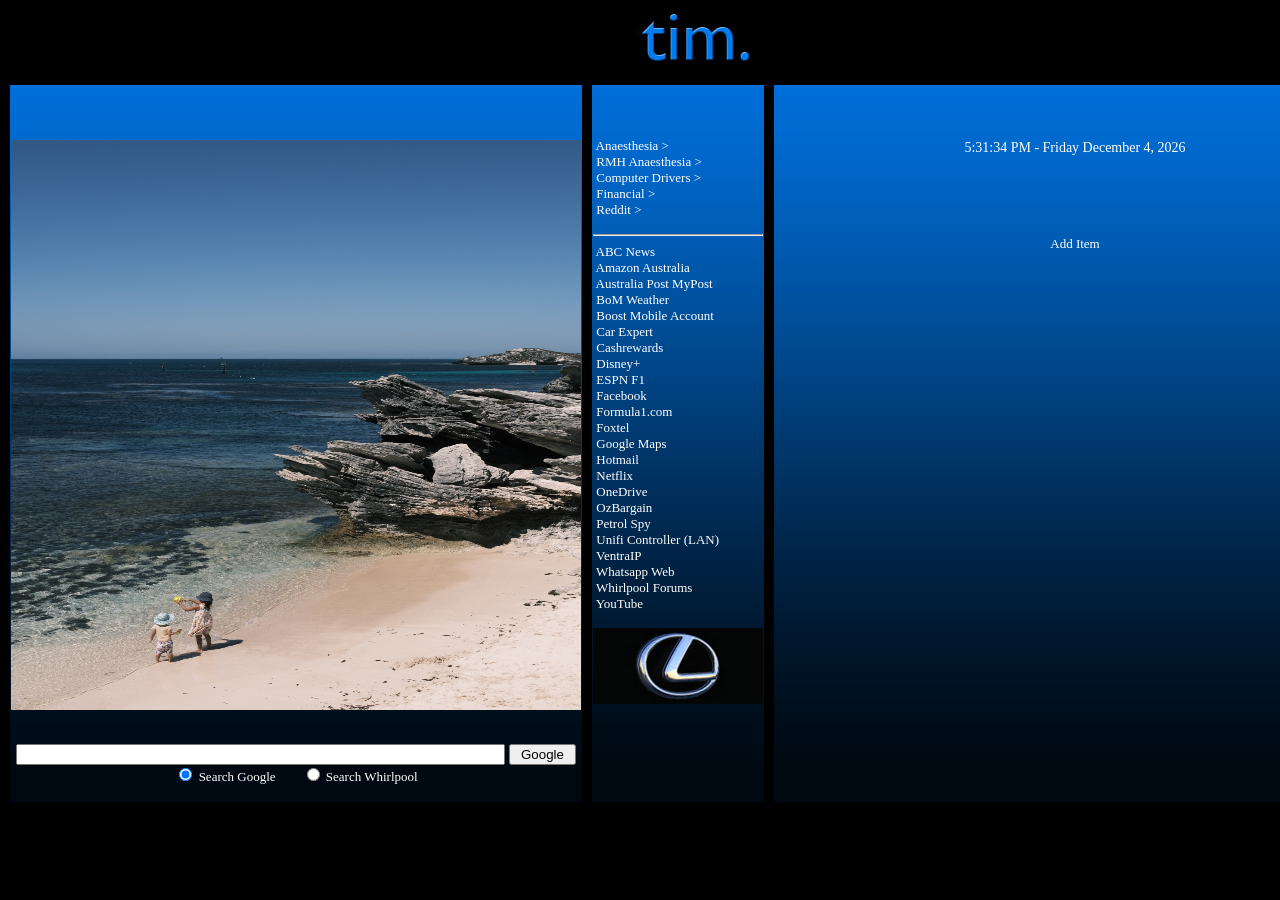
<file: index.htm>
<html>
<head>
<title>Timolol</title>


<style>

a {color: FFFFFF; text-decoration: none;font-family: "Lucida Sans Unicode", "Lucida Grande", Verdana;}
a:visited {color: FFFFFF; text-decoration: none;}
a:hover {color: 21CDFF; text-decoration: none; cursor: pointer;}
a:active {color: 00FF00; text-decoration: none;}
body {color: FFFFFF; font-family: "Lucida Sans Unicode", "Lucida Grande", Verdana;}
p {color: FFFFFF}

</style>


<!-- PRELOADING IMAGES SCRIPT -->

<script>
<!--

function MM_preloadImages() { //v3.0
  var d=document; if(d.images){ if(!d.MM_p) d.MM_p=new Array();
    var i,j=d.MM_p.length,a=MM_preloadImages.arguments; for(i=0; i<a.length; i++)
    if (a[i].indexOf("#")!=0){ d.MM_p[j]=new Image; d.MM_p[j++].src=a[i];}}
}

function MM_findObj(n, d) { //v4.01
  var p,i,x;  if(!d) d=document; if((p=n.indexOf("?"))>0&&parent.frames.length) {
    d=parent.frames[n.substring(p+1)].document; n=n.substring(0,p);}
  if(!(x=d[n])&&d.all) x=d.all[n]; for (i=0;!x&&i<d.forms.length;i++) x=d.forms[i][n];
  for(i=0;!x&&d.layers&&i<d.layers.length;i++) x=MM_findObj(n,d.layers[i].document);
  if(!x && d.getElementById) x=d.getElementById(n); return x;
}

function MM_swapImgRestore() { //v3.0
  var i,x,a=document.MM_sr; for(i=0;a&&i<a.length&&(x=a[i])&&x.oSrc;i++) x.src=x.oSrc;
}

function MM_swapImage() { //v3.0
  var i,j=0,x,a=MM_swapImage.arguments; document.MM_sr=new Array; for(i=0;i<(a.length-2);i+=3)
   if ((x=MM_findObj(a[i]))!=null){document.MM_sr[j++]=x; if(!x.oSrc) x.oSrc=x.src; x.src=a[i+2];}
}
//-->
</script>


<!-- EXPANDABLE LINKS -->

<script>
function toggle(o) {
var e = document.getElementById(o);
e.style.display = e.style.display == 'block' ? 'none' : 'block';
}
onload = function() {
var e, i=0;
while(e = document.getElementById(['list1', 'list2', 'list3', 'list4', 'list5'][i++])) {
e.style.display = 'none';
}
}
</script>


</head>


<!-- BODY STARTS HERE -->

<body style="background-color:#000000" onLoad="MM_preloadImages('rollover2.gif')">
<table width="99%" border="0" align="center" style="background-color:#000000">


<!-- HEADING -->

  <tr align="center" style="background-color:#000000"> 
    <td height="61" colspan="5"><img src="heading.jpg" alt="Heading" width="180" height="53"><br><br></td>
  </tr> 


<!-- IS250 & FORMS TABLE CELL -->

  <tr>
    <td width="45%" align="center" valign="top" style="background-image: url(bg.bmp); background-repeat: repeat-x; background-color:#000911">
      <p><br><br><br>
      <img src="Kids.jpg" alt="Kids 07 2023" name="Kids" width="570" height="570" align="middle" id="Kids">
      </p><br>


<!-- GOOGLE FORM -->

      <form method="get" action="https://www.google.com.au/search">
        <input name="q" type="text" id="q" value="" size="59" maxlength="2048">
        <input name="sa" type="submit" id="sa" value=" Google ">
        <font size=-1> 
        <input type="hidden" name="domains" value="http://forums.whirlpool.net.au/">
        <br>
        <input type="radio" name="sitesearch" value="" checked>
        Search Google &nbsp;&nbsp;&nbsp;&nbsp;&nbsp;&nbsp;
        <input type="radio" name="sitesearch" value="http://forums.whirlpool.net.au/">
        Search Whirlpool
        </font> 
      </form>


    </td>


    <td width="1%" valign="top" style="background-color:#000000">&nbsp;</td>


<!-- LINKS TABLE CELL -->

    <td width="6%" height="715" valign="top" style="background-image: url(bg.bmp); background-repeat: repeat-x; background-color:#000911">
      <br><br>
        <span align="left">
        <p><font size="-1">

          <span>
           &nbsp;<a href="" onclick="toggle('list1'); return false;">Anaesthesia &gt;</a><br>
           <span id="list1" style="display: none;">
            &nbsp;&nbsp;&nbsp;&nbsp;<a href="https://cpd.anzca.edu.au/">- ANZCA CPD</a><br>
            &nbsp;&nbsp;&nbsp;&nbsp;<a href="http://www.anzca.edu.au/">- ANZCA Home</a><br>
            &nbsp;&nbsp;&nbsp;&nbsp;<a href="https://tps.anzca.edu.au/">- ANZCA TPS</a><br>
            &nbsp;&nbsp;&nbsp;&nbsp;<a href="https://login.ezproxy.anzca.edu.au/login?qurl=https://www.clinicalkey.com.au%2f#!/browse/drugs">- Clinical Key (AMH)</a><br>
           </span>
          </span>
          <span>
           &nbsp;<a href="" onclick="toggle('list2'); return false;">RMH Anaesthesia &gt;</a><br>
           <span id="list2" style="display: none;">
            &nbsp;&nbsp;&nbsp;&nbsp;<a href="https://www.anaesthetic-reference.com.au/">- Anaes Reference</a><br>
            &nbsp;&nbsp;&nbsp;&nbsp;<a href="https://epicprod.mh.org.au/">- EPIC EMR (LAN)</a><br>
            &nbsp;&nbsp;&nbsp;&nbsp;<a href="http://intranet.mh.org.au/w2/i2">- Intranet (LAN)</a><br>
            &nbsp;&nbsp;&nbsp;&nbsp;<a href="http://27.131.79.14/fmi/webd#AnaestheticRosteringWeb">- Leave Roster</a><br>
            &nbsp;&nbsp;&nbsp;&nbsp;<a href="http://remotedocs.mh.org.au/">- Remote Access</a><br>
            &nbsp;&nbsp;&nbsp;&nbsp;<a href="https://www.rmhcme.org/userlogin.aspx">- RMH CME</a><br>
            &nbsp;&nbsp;&nbsp;&nbsp;<a href="http://timfazio.com/med/">- Tim Fazio</a><br>
           </span>
          </span>
          <span>
           &nbsp;<a href="" onclick="toggle('list3'); return false;">Computer Drivers &gt;</a><br>
           <span id="list3" style="display: none;">
            &nbsp;&nbsp;&nbsp;&nbsp;<a href="https://www.amd.com/en/support/chipsets/amd-socket-am5/b650">- AMD Chipset</a><br>
            &nbsp;&nbsp;&nbsp;&nbsp;<a href="https://fanatec.com/eu-en/driver">- Fanatec Driver</a><br>
            &nbsp;&nbsp;&nbsp;&nbsp;<a href="https://www.nvidia.com/en-us/geforce/drivers/">- Graphics </a><br>
            &nbsp;&nbsp;&nbsp;&nbsp;<a href="https://rog.asus.com/motherboards/rog-strix/rog-strix-b650e-i-gaming-wifi-model/helpdesk_download/">- Motherboard</a><br>
            &nbsp;&nbsp;&nbsp;&nbsp;<a href="https://community.ui.com/releases">- Unifi Releases</a><br>
           </span>
          </span>
          <span>
           &nbsp;<a href="" onclick="toggle('list4'); return false;">Financial &gt;</a><br>
           <span id="list4" style="display: none;">
            &nbsp;&nbsp;&nbsp;&nbsp;<a href="https://login.anz.com/internetbanking">- ANZ</a><br>
            &nbsp;&nbsp;&nbsp;&nbsp;<a href="https://login.aware.com.au/">- Aware Super</a><br>
            &nbsp;&nbsp;&nbsp;&nbsp;<a href="https://ibanking.bankofmelbourne.com.au/ibank/loginPage.action">- Bank of Melbourne</a><br>
            &nbsp;&nbsp;&nbsp;&nbsp;<a href="https://www2.commsec.com.au/Public/HomePage/HomePrivate.aspx">- CommSec</a><br>
            &nbsp;&nbsp;&nbsp;&nbsp;<a href="https://securemaxxia.com.au/SecureMaxxia/Login.aspx">- Maxxia Login</a><br>
            &nbsp;&nbsp;&nbsp;&nbsp;<a href="https://ib.nab.com.au/nabib/index.jsp">- NAB</a><br>
           </span>
          </span>
          <span>
           &nbsp;<a href="" onclick="toggle('list5'); return false;">Reddit &gt;</a><br>
           <span id="list5" style="display: none;">
            &nbsp;&nbsp;&nbsp;&nbsp;<a href="https://www.reddit.com/">- Reddit Home</a><br>
            &nbsp;&nbsp;&nbsp;&nbsp;<a href="https://www.reddit.com/r/formula1/">- Formula 1</a><br>
            &nbsp;&nbsp;&nbsp;&nbsp;<a href="https://www.reddit.com/r/fujifilm/">- Fujifilm</a><br>
            &nbsp;&nbsp;&nbsp;&nbsp;<a href="https://www.reddit.com/r/granturismo/">- Gran Turismo</a><br>
            &nbsp;&nbsp;&nbsp;&nbsp;<a href="https://www.reddit.com/r/photography/">- Photography</a><br>
           </span>
          </span>
          <hr> 
          &nbsp;<a href="https://www.abc.net.au/news">ABC News</a><br>
          &nbsp;<a href="https://www.amazon.com.au/">Amazon Australia</a><br>
          &nbsp;<a href="https://auspost.com.au/auth/login">Australia Post MyPost</a><br>
          &nbsp;<a href="http://www.bom.gov.au/vic/forecasts/melbourne.shtml">BoM Weather</a><br>
          &nbsp;<a href="https://myaccount.boost.com.au/home">Boost Mobile Account</a><br>
          &nbsp;<a href="https://www.carexpert.com.au/">Car Expert</a><br>
          &nbsp;<a href="https://www.cashrewards.com.au/">Cashrewards</a><br>
          &nbsp;<a href="https://www.disneyplus.com/en-gb/home">Disney&plus;</a><br>
          &nbsp;<a href="https://www.espn.com.au/f1/">ESPN F1</a><br>
          &nbsp;<a href="https://www.facebook.com/home.php">Facebook</a><br>
          &nbsp;<a href="https://www.formula1.com/">Formula1.com</a><br>
          &nbsp;<a href="https://watch.foxtel.com.au/app/#/live/sps">Foxtel</a><br>
          &nbsp;<a href="https://www.google.com.au/maps">Google Maps</a><br>
          &nbsp;<a href="https://outlook.live.com/">Hotmail</a><br>
          &nbsp;<a href="https://www.netflix.com/au/">Netflix</a><br>
          &nbsp;<a href="https://onedrive.live.com/">OneDrive</a><br>
          &nbsp;<a href="https://www.ozbargain.com.au/">OzBargain</a><br>
          &nbsp;<a href="https://petrolspy.com.au/map/latlng/-37.795/145.035">Petrol Spy</a><br>
          &nbsp;<a href="https://192.168.1.1/">Unifi Controller (LAN)</a><br>
          &nbsp;<a href="https://vip.ventraip.com.au/my-services/hosting">VentraIP</a><br>
          &nbsp;<a href="https://web.whatsapp.com/">Whatsapp Web</a><br>
          &nbsp;<a href="https://forums.whirlpool.net.au/">Whirlpool Forums</a><br>
          &nbsp;<a href="https://www.youtube.com/">YouTube</a><br>

         </font>
        </p>
        </span>
        <p>
        <a onMouseOut="MM_swapImgRestore()" onMouseOver="MM_swapImage('Rollover','','rollover2.gif',1)"><img src="rollover1.jpg" alt="Lexus" name="Rollover" width="170" height="76" border="0"></a>
        </p><br>
    </td>


    <td width="1%" valign="top" style="background-color:#000000">&nbsp;</td>


<!-- CLOCK & TO DO LIST TABLE CELL -->

    <td width="46%" valign="top" style="background-image: url(bg.bmp); background-repeat: repeat-x" bgcolor="#000911">
     <br><br><br>


<!-- CLOCK SCRIPT -->

      <div id="Clock" align="center" style="font-size: 14; color:#FFFFFF"> 
      </div>
      <script>
<!--
function tick() {
  var hours, minutes, seconds, ap;
  var intHours, intMinutes, intSeconds;
  var today;
  var dayNames = new Array("Sunday","Monday","Tuesday","Wednesday","Thursday","Friday","Saturday");
  var monNames = new Array("January","February","March","April","May","June","July","August","September","October","November","December");

  today = new Date();

  intHours = today.getHours();
  intMinutes = today.getMinutes();
  intSeconds = today.getSeconds();

  if (intHours == 0) {
     hours = "12:";
     ap = "AM";
  } else if (intHours < 12) { 
     hours = intHours+":";
     ap = "AM";
  } else if (intHours == 12) {
     hours = "12:";
     ap = "PM";
  } else {
     intHours = intHours - 12
     hours = intHours + ":";
     ap = "PM";
  }

  if (intMinutes < 10) {
     minutes = "0"+intMinutes+":";
  } else {
     minutes = intMinutes+":";
  }

  if (intSeconds < 10) {
     seconds = "0"+intSeconds+" ";
  } else {
     seconds = intSeconds+" ";
  }

  day = " - "+dayNames[today.getDay()];
  month = " "+monNames[today.getMonth()];
  date = " "+today.getDate();
  year = ", "+today.getFullYear();

  timeString = hours+minutes+seconds+ap+day+month+date+year;

  Clock.innerHTML = timeString;

  window.setTimeout("tick();", 100);
}

window.onload = tick;
//-->
      </script>
     <br><br><br>


<!-- TO DO LIST FRAME -->

     <center>
      <iframe name="conFrame" width="600" height="500" frameborder="0" allowtransparency="true" src="frame.htm"></iframe>
     </center>

    </td>
  </tr>
</table>


</body>


</html>
</file>
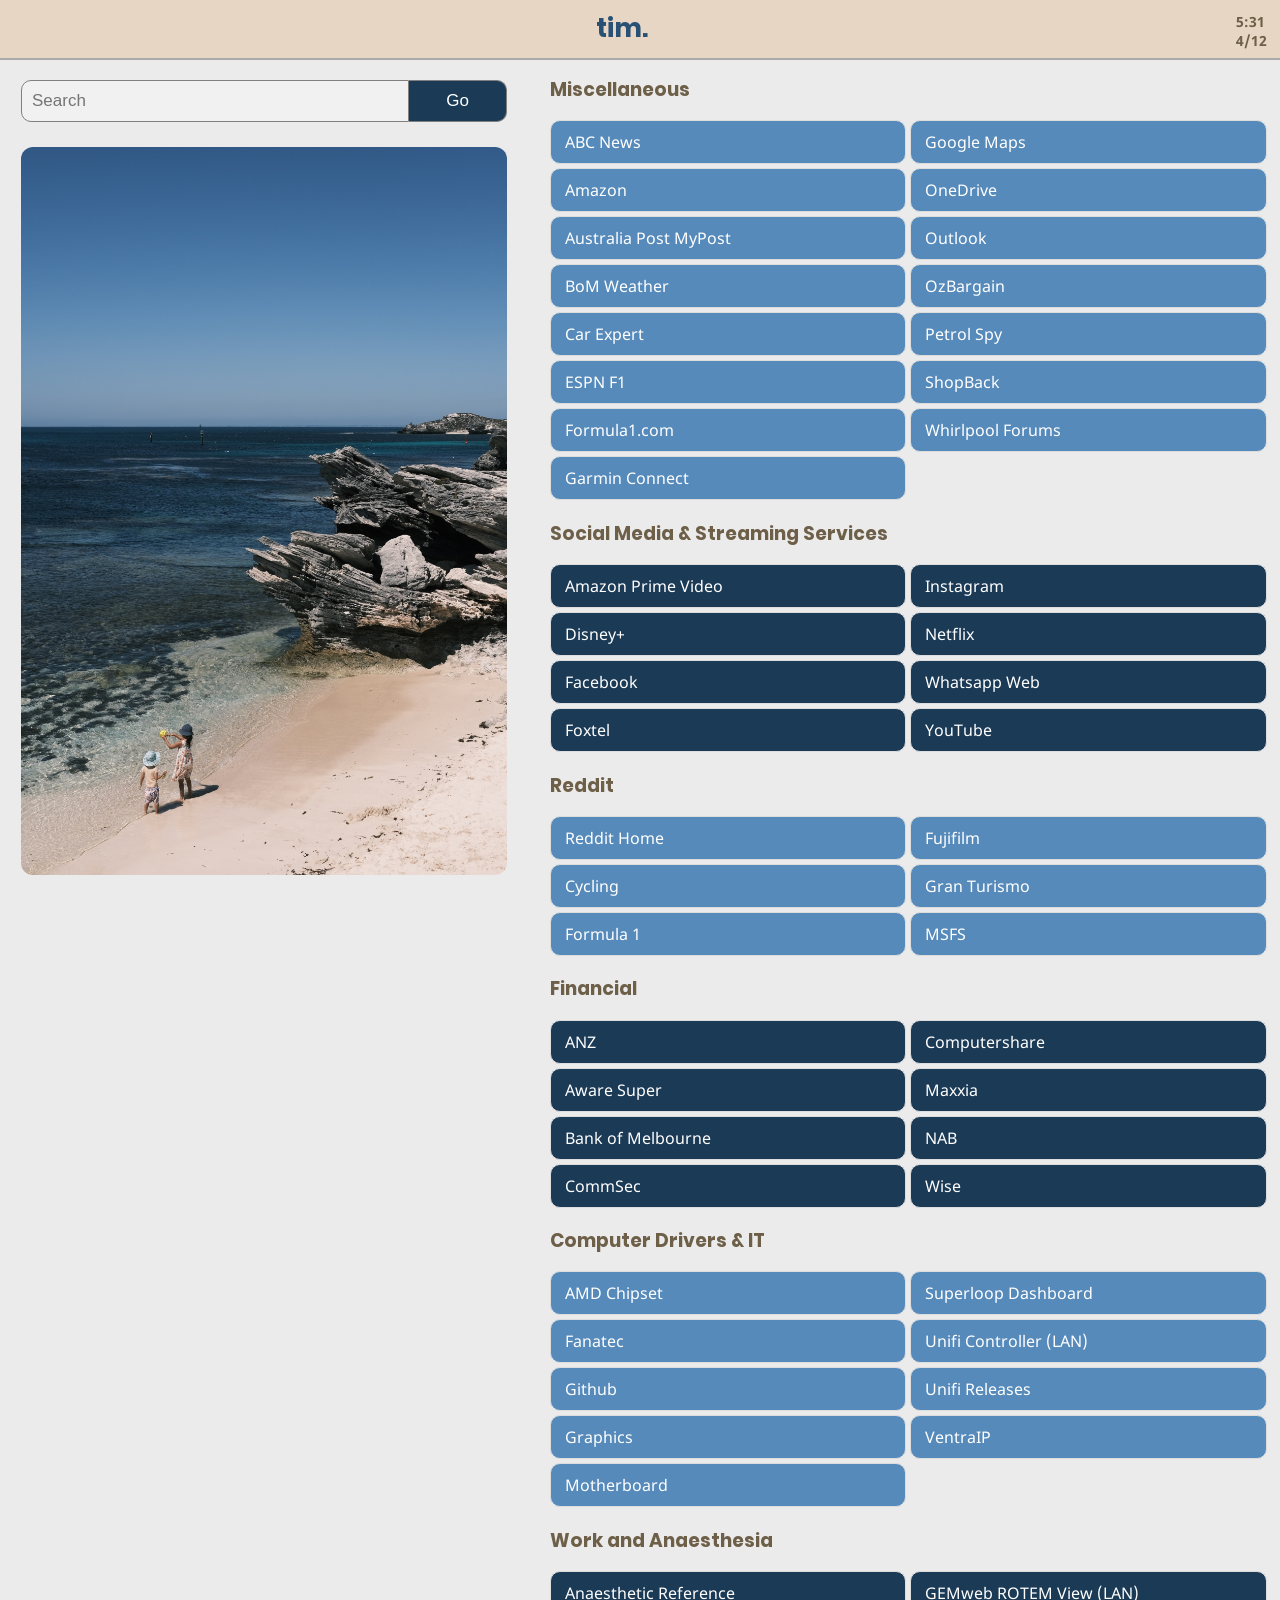
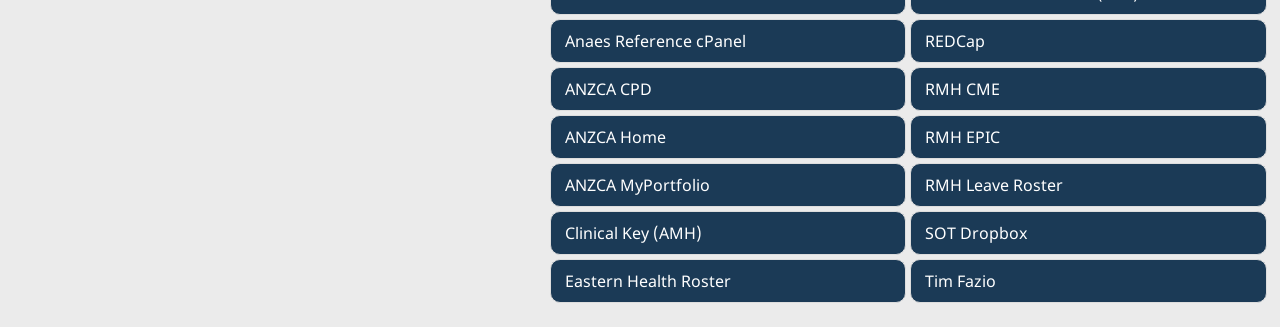
<file: index.html>
<!doctype html>
<html>
  <head>
    <title>Tim's Home</title>
    <meta charset="utf-8">
    <meta name="viewport" content="width=device-width, initial-scale=1.0">
    <!-- Title for shortcut on ios home screen -->
    <meta name="apple-mobile-web-app-title" content="Tim's Home">

    <link rel="preload" href="fonts/noto-sans-v7-latin-regular.woff2" as="font" crossorigin="">
    <link rel="preload" href="fonts/noto-sans-v7-latin-700.woff2" as="font" crossorigin="">
    <link rel="preload" href="fonts/poppins-v5-latin-700.woff2" as="font" crossorigin="">

    <style>
      @font-face {font-family:'Noto Sans';font-style:normal;font-weight:400;font-display:fallback;src:local("Noto Sans"),local("NotoSans"),url(fonts/noto-sans-v7-latin-regular.woff2) format("woff2"),url(fonts/noto-sans-v7-latin-regular.woff) format("woff");}
      @font-face {font-family:'Noto Sans';font-style:normal;font-weight:700;font-display:fallback;src:local("Noto Sans Bold"),local("NotoSans-Bold"),url(fonts/noto-sans-v7-latin-700.woff2) format("woff2"),url(fonts/noto-sans-v7-latin-700.woff) format("woff");}
      @font-face {font-family:Poppins;font-style:normal;font-weight:700;font-display:fallback;src:local("Poppins Bold"),local("Poppins-Bold"),url(fonts/poppins-v5-latin-700.woff2) format("woff2"),url(fonts/poppins-v5-latin-700.woff) format("woff");}
      * {box-sizing: border-box;}
      .row::after {content: "";clear: both;display: table;}
      body {background-color: #EBEBEB;font-family: 'Noto Sans',sans-serif;padding: 40px 0 10px;-webkit-font-smoothing: antialiased;-moz-osx-font-smoothing: grayscale;}
      a {text-decoration: none;color: #2196F3;}
      h1, h2, h3, h4, h5 {font-family: Poppins,sans-serif;font-weight: 700;line-height: 1.2em;color: #6D5F48;}
      .headerbar {background: #e7d6c3;color: #FFFFFF;border-bottom: 2px solid #AAAAAA;line-height: 30px;position: fixed;top: 0;left: 0;right: 0;z-index: 1000;}
      .site-name {vertical-align: top;margin: 8px 10px;text-align: center;font-family:Poppins,sans-serif;color: #295176;font-size: 26px;font-weight: normal;line-height: 30px;}
      .time {font-size: 0.9em;padding: 8px 8px;color: #6D5F48;font-weight: 700;float: right;line-height: 1.3;}
      #pageWrap {max-width: 1450px;margin: auto;padding: 12px 5px;}
      /* Responsive code below */
      .left {float: left;width: 40%; height: 100%;text-align: center;padding: 20px 8px 4px;}
      .main {float: left;width: 60%; padding: 0px 0px 20px 35px;}
      .picLeft {display: block;}
      .picMain {display: none;}
      /* Use a media query to add a breakpoint at 1000px: */
      @media screen and (max-width: 1000px) {
        .left, .main {width: 100%; /* The width is 100%, when the viewport is 1000px or smaller */}
        .main {padding: 0px 0px 20px 0px;} /* Losing the large gap on the left side */
        .picLeft {display: none;}
        .picMain {display: block;}
      }
      .kids {width: 100%;max-width: 1000px;margin: auto;margin-top: 25px;border-radius: 12px;}
      form.styledForm input[type=text] {padding: 10px;font-size: 17px;border: 1px solid grey;border-radius: 10px 0px 0px 10px;float: left;width: 80%;background: #f1f1f1;}
      form.styledForm button {float: left;width: 20%;padding: 10px;background: #1b3a56;color: white;font-size: 17px;border: 1px solid grey;border-radius: 0px 10px 10px 0px;border-left: none;cursor: pointer;}
      form.styledForm button:hover {background: #568aba;}
      form.styledForm::after {content: "";clear: both;display: table;}
      a.one:link, a.one:visited {width: 100%;background-color: #568aba;color: white;border: 1px solid #DDDDDD;padding: 10px 14px;margin-bottom: 4px;border-radius: 10px;text-align: left;text-decoration: none;font-size: 16px;font-family: 'Noto Sans',sans-serif;display: inline-block;}
      a.two:link, a.two:visited {width: 100%;background-color: #1b3a56;color: white;border: 1px solid #DDDDDD;padding: 10px 14px;margin-bottom: 4px;border-radius: 10px;text-align: left;text-decoration: none;font-size: 16px;font-family: 'Noto Sans',sans-serif;display: inline-block;}
      a.one:hover, a.one:active,a.two:hover, a.two:active {background-color: #A7ADAD;color: #333333;}
      .columnify {column-gap: 4px;}
      #spacerTop {width: 1px;height: 0px}
    </style>
  </head>

  <body onload="startTime()">
    <header class="headerbar">
      <div style="max-width: 1450px;margin: auto;padding: 5px 5px;">
        <span id="displayTime" class="time"></span>
        <div class="site-name">tim.</div>
      </div>
    </header>
    <div id="pageWrap">

      <div class="left">
        <form action="https://www.google.com/search" method="get" class="styledForm">
          <input type="text" name="q" id="searchBar" onkeyup="search()" placeholder="Search" class="google">
          <button type="submit" value="search">Go</button> 
        </form>

        <img src="Kids.jpg?v=2" alt="Kids" class="kids picLeft">
      </div>

      <div class="main" id="decideColumns">
        <div id="spacerTop"></div>
        <span id="headinga"><h3>Miscellaneous</h3></span>
        <div class="columnify" id="misc">
          <a href="https://www.abc.net.au/news" class="one target">ABC News</a>
          <a href="https://www.amazon.com.au/" class="one target">Amazon</a>
          <a href="https://auspost.com.au/auth/login" class="one target">Australia Post MyPost</a>
          <a href="http://www.bom.gov.au/vic/forecasts/melbourne.shtml" class="one target">BoM Weather</a>
          <a href="https://www.carexpert.com.au/" class="one target">Car Expert</a>
          <a href="https://www.espn.com.au/f1/" class="one target">ESPN F1</a>
          <a href="https://www.formula1.com/" class="one target">Formula1.com</a>
          <a href="https://connect.garmin.com/modern/home" class="one target">Garmin Connect</a>
          <a href="https://www.google.com.au/maps" class="one target">Google Maps</a>
          <a href="https://onedrive.live.com/" class="one target">OneDrive</a>
          <a href="https://outlook.live.com/" class="one target">Outlook</a>
          <a href="https://www.ozbargain.com.au/" class="one target">OzBargain</a>
          <a href="https://petrolspy.com.au/map/latlng/-37.795/145.035" class="one target">Petrol Spy</a>
          <a href="https://www.shopback.com.au/" class="one target">ShopBack</a>
          <a href="https://forums.whirlpool.net.au/" class="one target">Whirlpool Forums</a>
        </div>
        <span id="headingb"><h3>Social Media & Streaming Services</h3></span>
        <div class="columnify" id="social">
          <a href="https://www.primevideo.com" class="two target">Amazon Prime Video</a>
          <a href="https://www.disneyplus.com/en-gb/home" class="two target">Disney&plus;</a>
          <a href="https://www.facebook.com/home.php" class="two target">Facebook</a>
          <a href="https://watch.foxtel.com.au/app/#/live/sps" class="two target">Foxtel</span></a>
          <a href="https://www.instagram.com" class="two target">Instagram</a>
          <a href="https://www.netflix.com/au/" class="two target">Netflix</a>
          <a href="https://web.whatsapp.com/" class="two target">Whatsapp Web</a>
          <a href="https://www.youtube.com/" class="two target">YouTube</a>
        </div>
        <span id="headingc"><h3>Reddit</h3></span>
        <div class="columnify" id="reddit">
          <a href="https://www.reddit.com/" class="one target">Reddit Home</a>
          <a href="https://www.reddit.com/r/cycling/" class="one target">Cycling</a>
          <a href="https://www.reddit.com/r/formula1/" class="one target">Formula 1</a>
          <a href="https://www.reddit.com/r/fujifilm/" class="one target">Fujifilm</a>
          <a href="https://www.reddit.com/r/granturismo/" class="one target">Gran Turismo</a>
          <a href="https://www.reddit.com/r/MicrosoftFlightSim/" class="one target">MSFS</a>
        </div>
        <span id="headingd"><h3>Financial</h3></span>
        <div class="columnify" id="financial">
          <a href="https://login.anz.com/internetbanking" class="two target target">ANZ</a>
          <a href="https://login.aware.com.au/" class="two target">Aware Super</a>
          <a href="https://ibanking.bankofmelbourne.com.au/ibank/loginPage.action" class="two target">Bank of Melbourne</a>
          <a href="https://www2.commsec.com.au/Public/HomePage/HomePrivate.aspx" class="two target">CommSec</a>
          <a href="https://www-au.computershare.com/Investor/#Home" class="two target">Computershare</a>
          <a href="https://my.maxxia.com.au/MyMaxxia/WalletHome" class="two target">Maxxia</a>
          <a href="https://ib.nab.com.au/nabib/index.jsp" class="two target">NAB</a>
          <a href="https://wise.com/home" class="two target">Wise</a>
        </div>
        <span id="headinge"><h3>Computer Drivers & IT</h3></span>
        <div class="columnify" id="drivers">
          <a href="https://www.amd.com/en/support/chipsets/amd-socket-am5/b650" class="one target">AMD Chipset</a>
          <a href="https://fanatec.com/eu-en/driver" class="one target">Fanatec</a>
          <a href="https://github.com/timololol/home" class="one target">Github</a>
          <a href="https://www.nvidia.com/en-us/geforce/drivers/" class="one target">Graphics</a>
          <a href="https://rog.asus.com/motherboards/rog-strix/rog-strix-b650e-i-gaming-wifi-model/helpdesk_download/" class="one target">Motherboard</a>
          <a href="https://superhub.superloop.com/dashboard" class="one target">Superloop Dashboard</a>
          <a href="https://192.168.1.1/" class="one target">Unifi Controller (LAN)</a>
          <a href="https://community.ui.com/releases" class="one target">Unifi Releases</a>
          <a href="https://vip.ventraip.com.au/my-services/hosting" class="one target">VentraIP</a>
        </div>
        <span id="headingf"><h3>Work and Anaesthesia</h3></span>
        <div class="columnify" id="anaes">
          <a href="https://www.anaesthetic-reference.com.au/" class="two target">Anaesthetic Reference</a>
          <a href="https://cpanel.anaesthetic-reference.com.au/" class="two target">Anaes Reference cPanel</a>
          <a href="https://cpd.anzca.edu.au/" class="two target">ANZCA CPD</a>
          <a href="https://www.anzca.edu.au/" class="two target">ANZCA Home</a>
          <a href="https://myportfolio.anzca.edu.au/" class="two target">ANZCA MyPortfolio</a>
          <a href="https://login.ezproxy.anzca.edu.au/login?qurl=https://www.clinicalkey.com.au%2f#!/browse/drugs" class="two target">Clinical Key (AMH)</a>
          <a href="https://easth.allocate-cloud.com.au/EASTHProd/EmployeeOnlineMobile/#/login" class="two target">Eastern Health Roster</a>
          <a href="https://rmhgemweblp01a.ssg.org.au/rotem/index" class="two target">GEMweb ROTEM View (LAN)</a>
          <a href="https://biredcap.mh.org.au" class="two target">REDCap</a>
          <a href="https://iminhealth.com/version-live/dashboard" class="two target">RMH CME</a>
          <a href="https://epicprod.mh.org.au/" class="two target">RMH EPIC</a>
          <a href="https://a833191.fmphost.com/fmi/webd/AnaestheticRosteringWeb" class="two target">RMH Leave Roster</a>
          <a href="https://www.dropbox.com/home/RMH%20SOT%20folder's%20shared%20workspace/RMH%20SOT" class="two target">SOT Dropbox</a>          
          <a href="http://timfazio.com/med/" class="two target">Tim Fazio</a>
        </div>

        <img src="Kids.jpg?v=2" alt="Kids" class="kids picMain">
      </div>

    </div>

    <script>
    // Columns based on width of page
    var getMain = document.getElementById("decideColumns");
    var width = getMain.offsetWidth;
    console.log("Width: " + width + "px");
    // setting initial column count
    if (width > 760){
      document.getElementById('anaes').style.columnCount = 3;
      document.getElementById('financial').style.columnCount = 3;
      document.getElementById('social').style.columnCount = 3;
      document.getElementById('misc').style.columnCount = 3;
      document.getElementById('drivers').style.columnCount = 3;
      document.getElementById('reddit').style.columnCount = 3;
    } else if (width > 480){
      document.getElementById('anaes').style.columnCount = 2;
      document.getElementById('financial').style.columnCount = 2;
      document.getElementById('social').style.columnCount = 2;
      document.getElementById('misc').style.columnCount = 2;
      document.getElementById('drivers').style.columnCount = 2;
      document.getElementById('reddit').style.columnCount = 2;
    } else {
      document.getElementById('anaes').style.columnCount = 1;
      document.getElementById('financial').style.columnCount = 1;
      document.getElementById('social').style.columnCount = 1;
      document.getElementById('misc').style.columnCount = 1;
      document.getElementById('drivers').style.columnCount = 1;
      document.getElementById('reddit').style.columnCount = 1;
    }
    
    if (window.addEventListener) {  // all browsers except IE before version 9
      window.addEventListener ("resize", onResizeEvent, true);
    } else {
      if (window.attachEvent) {   // IE before version 9
        window.attachEvent("onresize", onResizeEvent);
      }
    }
    
    function onResizeEvent() {
      newMain = document.getElementById("decideColumns");
      newWidth = newMain.offsetWidth;
      if(newWidth != width){
        width = newWidth;
        console.log("Width: " + width + "px");
        if (width > 760){
          document.getElementById('anaes').style.columnCount = 3;
          document.getElementById('financial').style.columnCount = 3;
          document.getElementById('social').style.columnCount = 3;
          document.getElementById('misc').style.columnCount = 3;
          document.getElementById('drivers').style.columnCount = 3;
          document.getElementById('reddit').style.columnCount = 3;
        } else if (width > 480){
          document.getElementById('anaes').style.columnCount = 2;
          document.getElementById('financial').style.columnCount = 2;
          document.getElementById('social').style.columnCount = 2;
          document.getElementById('misc').style.columnCount = 2;
          document.getElementById('drivers').style.columnCount = 2;
          document.getElementById('reddit').style.columnCount = 2;
        } else {
          document.getElementById('anaes').style.columnCount = 1;
          document.getElementById('financial').style.columnCount = 1;
          document.getElementById('social').style.columnCount = 1;
          document.getElementById('misc').style.columnCount = 1;
          document.getElementById('drivers').style.columnCount = 1;
          document.getElementById('reddit').style.columnCount = 1;
        }
      }
    }

    function startTime() {
      const today = new Date();
      let h = today.getHours();
      let m = today.getMinutes();
      let d = today.getDate();
      let mo = today.getMonth() + 1;
      m = checkTime(m);
      if (h == 0) {
        h = 12
      } else if (h > 12) {
        h = h - 12;
      }
      document.getElementById('displayTime').innerHTML =  h + ":" + m + "<br>" + d + "&#47;" + mo;
      setTimeout(startTime, 1000);
    }

    function checkTime(i) {
      if (i < 10) {i = "0" + i};  // add zero in front of numbers < 10
      return i;
    }

    function search() {
    var input = document.getElementById("searchBar");
    var filter = input.value.toLowerCase();
    var nodes = document.getElementsByClassName("target");

    // Hiding headings, borders and jump to section
    let headinga = document.getElementById("headinga");
    let headingb = document.getElementById("headingb");
    let headingc = document.getElementById("headingc");
    let headingd = document.getElementById("headingd");
    let headinge = document.getElementById("headinge");
    let headingf = document.getElementById("headingf");

    if (input.value.length == 0) {
      headinga.style.display = "block";
      headingb.style.display = "block";
      headingc.style.display = "block";
      headingd.style.display = "block";
      headinge.style.display = "block";
      headingf.style.display = "block";
    } else {
      headinga.style.display = "none";
      headingb.style.display = "none";
      headingc.style.display = "none";
      headingd.style.display = "none";
      headinge.style.display = "none";
      headingf.style.display = "none";
    }

    for (i = 0; i < nodes.length; i++) {
      if (nodes[i].innerText.toLowerCase().includes(filter)) {
        nodes[i].style.display = "inline-block"
        document.getElementById('anaes').style.columnCount = 1;
        document.getElementById('financial').style.columnCount = 1;
        document.getElementById('social').style.columnCount = 1;
        document.getElementById('misc').style.columnCount = 1;
        document.getElementById('drivers').style.columnCount = 1;
        document.getElementById('reddit').style.columnCount = 1;
      } else {
        nodes[i].style.display = "none";
      }
    }
    if (input.value.length == 0) {
      spacerTop.style.height = "0px";
      if (width > 760){
        document.getElementById('anaes').style.columnCount = 3;
        document.getElementById('financial').style.columnCount = 3;
        document.getElementById('social').style.columnCount = 3;
        document.getElementById('misc').style.columnCount = 3;
        document.getElementById('drivers').style.columnCount = 3;
        document.getElementById('reddit').style.columnCount = 3;
      } else if (width > 480){
        document.getElementById('anaes').style.columnCount = 2;
        document.getElementById('financial').style.columnCount = 2;
        document.getElementById('social').style.columnCount = 2;
        document.getElementById('misc').style.columnCount = 2;
        document.getElementById('drivers').style.columnCount = 2;
        document.getElementById('reddit').style.columnCount = 2;
      } else {
        document.getElementById('anaes').style.columnCount = 1;
        document.getElementById('financial').style.columnCount = 1;
        document.getElementById('social').style.columnCount = 1;
        document.getElementById('misc').style.columnCount = 1;
        document.getElementById('drivers').style.columnCount = 1;
        document.getElementById('reddit').style.columnCount = 1;
      }
    } else {
      spacerTop.style.height = "20px";
    }
  }

    </script>
  </body>
</html>
</file>
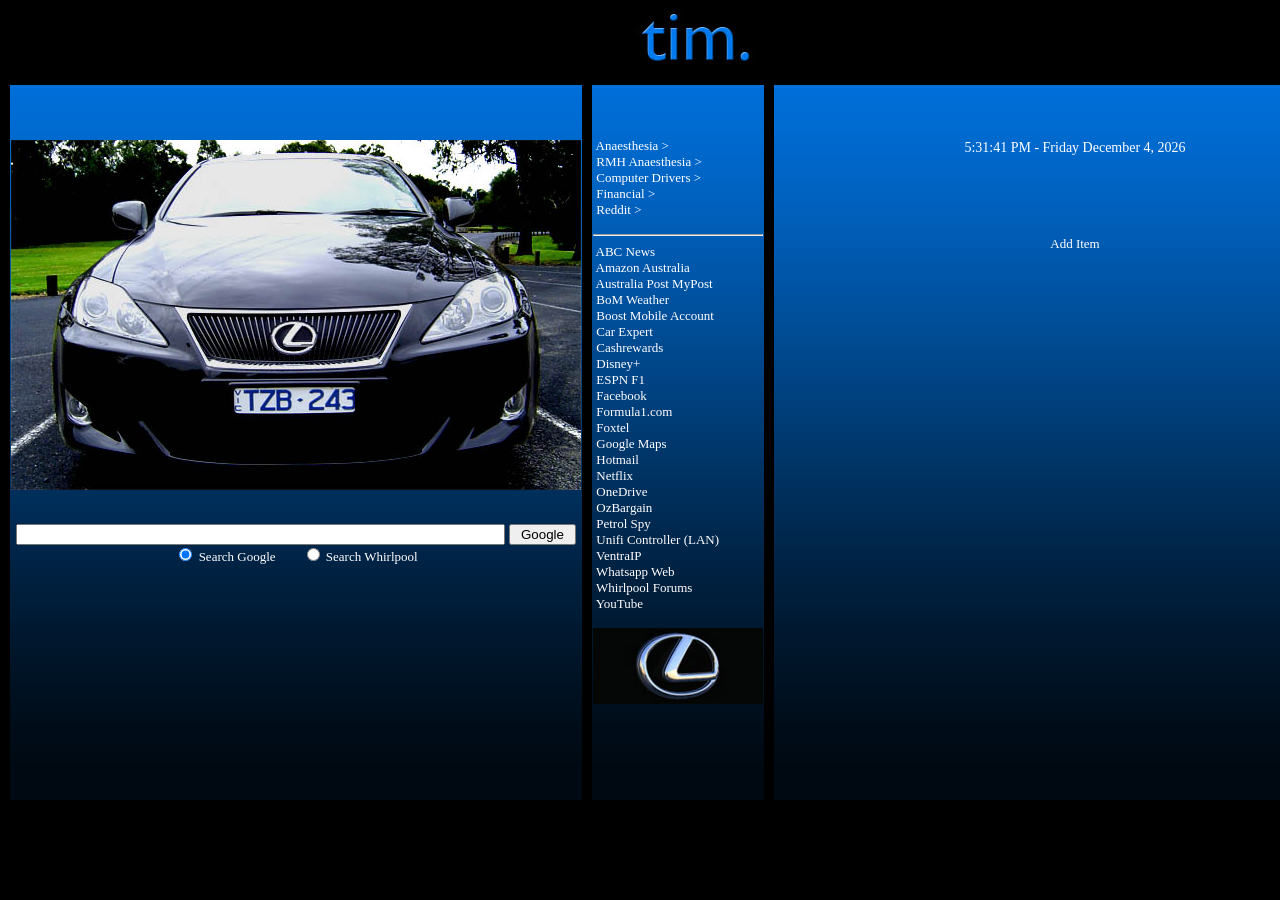
<file: index_old.htm>
<html>
<head>
<title>Timolol</title>


<style>

a {color: FFFFFF; text-decoration: none;font-family: "Lucida Sans Unicode", "Lucida Grande", Verdana;}
a:visited {color: FFFFFF; text-decoration: none;}
a:hover {color: 21CDFF; text-decoration: none; cursor: pointer;}
a:active {color: 00FF00; text-decoration: none;}
body {color: FFFFFF; font-family: "Lucida Sans Unicode", "Lucida Grande", Verdana;}
p {color: FFFFFF}

</style>


<!-- PRELOADING IMAGES SCRIPT -->

<script>
<!--

function MM_preloadImages() { //v3.0
  var d=document; if(d.images){ if(!d.MM_p) d.MM_p=new Array();
    var i,j=d.MM_p.length,a=MM_preloadImages.arguments; for(i=0; i<a.length; i++)
    if (a[i].indexOf("#")!=0){ d.MM_p[j]=new Image; d.MM_p[j++].src=a[i];}}
}

function MM_findObj(n, d) { //v4.01
  var p,i,x;  if(!d) d=document; if((p=n.indexOf("?"))>0&&parent.frames.length) {
    d=parent.frames[n.substring(p+1)].document; n=n.substring(0,p);}
  if(!(x=d[n])&&d.all) x=d.all[n]; for (i=0;!x&&i<d.forms.length;i++) x=d.forms[i][n];
  for(i=0;!x&&d.layers&&i<d.layers.length;i++) x=MM_findObj(n,d.layers[i].document);
  if(!x && d.getElementById) x=d.getElementById(n); return x;
}

function MM_swapImgRestore() { //v3.0
  var i,x,a=document.MM_sr; for(i=0;a&&i<a.length&&(x=a[i])&&x.oSrc;i++) x.src=x.oSrc;
}

function MM_swapImage() { //v3.0
  var i,j=0,x,a=MM_swapImage.arguments; document.MM_sr=new Array; for(i=0;i<(a.length-2);i+=3)
   if ((x=MM_findObj(a[i]))!=null){document.MM_sr[j++]=x; if(!x.oSrc) x.oSrc=x.src; x.src=a[i+2];}
}
//-->
</script>


<!-- EXPANDABLE LINKS -->

<script>
function toggle(o) {
var e = document.getElementById(o);
e.style.display = e.style.display == 'block' ? 'none' : 'block';
}
onload = function() {
var e, i=0;
while(e = document.getElementById(['list1', 'list2', 'list3', 'list4', 'list5'][i++])) {
e.style.display = 'none';
}
}
</script>


</head>


<!-- BODY STARTS HERE -->

<body style="background-color:#000000" onLoad="MM_preloadImages('rollover2.gif')">
<table width="99%" border="0" align="center" style="background-color:#000000">


<!-- HEADING -->

  <tr align="center" style="background-color:#000000"> 
    <td height="61" colspan="5"><img src="heading.jpg" alt="Heading" width="180" height="53"><br><br></td>
  </tr> 


<!-- IS250 & FORMS TABLE CELL -->

  <tr>
    <td width="45%" align="center" valign="top" style="background-image: url(bg.bmp); background-repeat: repeat-x; background-color:#000911">
      <p><br><br><br>
      <img src="IS250.jpg" alt="Lexus" name="Lexus" width="570" height="350" align="middle" id="Kids">
      </p><br>


<!-- GOOGLE FORM -->

      <form method="get" action="https://www.google.com.au/search">
        <input name="q" type="text" id="q" value="" size="59" maxlength="2048">
        <input name="sa" type="submit" id="sa" value=" Google ">
        <font size=-1> 
        <input type="hidden" name="domains" value="http://forums.whirlpool.net.au/">
        <br>
        <input type="radio" name="sitesearch" value="" checked>
        Search Google &nbsp;&nbsp;&nbsp;&nbsp;&nbsp;&nbsp;
        <input type="radio" name="sitesearch" value="http://forums.whirlpool.net.au/">
        Search Whirlpool
        </font> 
      </form>


    </td>


    <td width="1%" valign="top" style="background-color:#000000">&nbsp;</td>


<!-- LINKS TABLE CELL -->

    <td width="6%" height="715" valign="top" style="background-image: url(bg.bmp); background-repeat: repeat-x; background-color:#000911">
      <br><br>
        <span align="left">
        <p><font size="-1">

          <span>
           &nbsp;<a href="" onclick="toggle('list1'); return false;">Anaesthesia &gt;</a><br>
           <span id="list1" style="display: none;">
            &nbsp;&nbsp;&nbsp;&nbsp;<a href="https://cpd.anzca.edu.au/">- ANZCA CPD</a><br>
            &nbsp;&nbsp;&nbsp;&nbsp;<a href="http://www.anzca.edu.au/">- ANZCA Home</a><br>
            &nbsp;&nbsp;&nbsp;&nbsp;<a href="https://tps.anzca.edu.au/">- ANZCA TPS</a><br>
            &nbsp;&nbsp;&nbsp;&nbsp;<a href="https://login.ezproxy.anzca.edu.au/login?qurl=https://www.clinicalkey.com.au%2f#!/browse/drugs">- Clinical Key (AMH)</a><br>
           </span>
          </span>
          <span>
           &nbsp;<a href="" onclick="toggle('list2'); return false;">RMH Anaesthesia &gt;</a><br>
           <span id="list2" style="display: none;">
            &nbsp;&nbsp;&nbsp;&nbsp;<a href="https://www.anaesthetic-reference.com.au/">- Anaes Reference</a><br>
            &nbsp;&nbsp;&nbsp;&nbsp;<a href="https://epicprod.mh.org.au/">- EPIC EMR (LAN)</a><br>
            &nbsp;&nbsp;&nbsp;&nbsp;<a href="http://intranet.mh.org.au/w2/i2">- Intranet (LAN)</a><br>
            &nbsp;&nbsp;&nbsp;&nbsp;<a href="http://27.131.79.14/fmi/webd#AnaestheticRosteringWeb">- Leave Roster</a><br>
            &nbsp;&nbsp;&nbsp;&nbsp;<a href="http://remotedocs.mh.org.au/">- Remote Access</a><br>
            &nbsp;&nbsp;&nbsp;&nbsp;<a href="https://www.rmhcme.org/userlogin.aspx">- RMH CME</a><br>
            &nbsp;&nbsp;&nbsp;&nbsp;<a href="http://timfazio.com/med/">- Tim Fazio</a><br>
           </span>
          </span>
          <span>
           &nbsp;<a href="" onclick="toggle('list3'); return false;">Computer Drivers &gt;</a><br>
           <span id="list3" style="display: none;">
            &nbsp;&nbsp;&nbsp;&nbsp;<a href="https://www.amd.com/en/support/chipsets/amd-socket-am5/b650">- AMD Chipset</a><br>
            &nbsp;&nbsp;&nbsp;&nbsp;<a href="https://fanatec.com/eu-en/driver">- Fanatec Driver</a><br>
            &nbsp;&nbsp;&nbsp;&nbsp;<a href="https://www.nvidia.com/en-us/geforce/drivers/">- Graphics </a><br>
            &nbsp;&nbsp;&nbsp;&nbsp;<a href="https://rog.asus.com/motherboards/rog-strix/rog-strix-b650e-i-gaming-wifi-model/helpdesk_download/">- Motherboard</a><br>
            &nbsp;&nbsp;&nbsp;&nbsp;<a href="https://community.ui.com/releases">- Unifi Releases</a><br>
           </span>
          </span>
          <span>
           &nbsp;<a href="" onclick="toggle('list4'); return false;">Financial &gt;</a><br>
           <span id="list4" style="display: none;">
            &nbsp;&nbsp;&nbsp;&nbsp;<a href="https://login.anz.com/internetbanking">- ANZ</a><br>
            &nbsp;&nbsp;&nbsp;&nbsp;<a href="https://login.aware.com.au/">- Aware Super</a><br>
            &nbsp;&nbsp;&nbsp;&nbsp;<a href="https://ibanking.bankofmelbourne.com.au/ibank/loginPage.action">- Bank of Melbourne</a><br>
            &nbsp;&nbsp;&nbsp;&nbsp;<a href="https://www2.commsec.com.au/Public/HomePage/HomePrivate.aspx">- CommSec</a><br>
            &nbsp;&nbsp;&nbsp;&nbsp;<a href="https://securemaxxia.com.au/SecureMaxxia/Login.aspx">- Maxxia Login</a><br>
            &nbsp;&nbsp;&nbsp;&nbsp;<a href="https://ib.nab.com.au/nabib/index.jsp">- NAB</a><br>
           </span>
          </span>
          <span>
           &nbsp;<a href="" onclick="toggle('list5'); return false;">Reddit &gt;</a><br>
           <span id="list5" style="display: none;">
            &nbsp;&nbsp;&nbsp;&nbsp;<a href="https://www.reddit.com/">- Reddit Home</a><br>
            &nbsp;&nbsp;&nbsp;&nbsp;<a href="https://www.reddit.com/r/formula1/">- Formula 1</a><br>
            &nbsp;&nbsp;&nbsp;&nbsp;<a href="https://www.reddit.com/r/fujifilm/">- Fujifilm</a><br>
            &nbsp;&nbsp;&nbsp;&nbsp;<a href="https://www.reddit.com/r/granturismo/">- Gran Turismo</a><br>
            &nbsp;&nbsp;&nbsp;&nbsp;<a href="https://www.reddit.com/r/photography/">- Photography</a><br>
           </span>
          </span>
          <hr> 
          &nbsp;<a href="https://www.abc.net.au/news">ABC News</a><br>
          &nbsp;<a href="https://www.amazon.com.au/">Amazon Australia</a><br>
          &nbsp;<a href="https://auspost.com.au/auth/login">Australia Post MyPost</a><br>
          &nbsp;<a href="http://www.bom.gov.au/vic/forecasts/melbourne.shtml">BoM Weather</a><br>
          &nbsp;<a href="https://myaccount.boost.com.au/home">Boost Mobile Account</a><br>
          &nbsp;<a href="https://www.carexpert.com.au/">Car Expert</a><br>
          &nbsp;<a href="https://www.cashrewards.com.au/">Cashrewards</a><br>
          &nbsp;<a href="https://www.disneyplus.com/en-gb/home">Disney&plus;</a><br>
          &nbsp;<a href="https://www.espn.com.au/f1/">ESPN F1</a><br>
          &nbsp;<a href="https://www.facebook.com/home.php">Facebook</a><br>
          &nbsp;<a href="https://www.formula1.com/">Formula1.com</a><br>
          &nbsp;<a href="https://watch.foxtel.com.au/app/#/live/sps">Foxtel</a><br>
          &nbsp;<a href="https://www.google.com.au/maps">Google Maps</a><br>
          &nbsp;<a href="https://outlook.live.com/">Hotmail</a><br>
          &nbsp;<a href="https://www.netflix.com/au/">Netflix</a><br>
          &nbsp;<a href="https://onedrive.live.com/">OneDrive</a><br>
          &nbsp;<a href="https://www.ozbargain.com.au/">OzBargain</a><br>
          &nbsp;<a href="https://petrolspy.com.au/map/latlng/-37.795/145.035">Petrol Spy</a><br>
          &nbsp;<a href="https://192.168.1.1/">Unifi Controller (LAN)</a><br>
          &nbsp;<a href="https://vip.ventraip.com.au/my-services/hosting">VentraIP</a><br>
          &nbsp;<a href="https://web.whatsapp.com/">Whatsapp Web</a><br>
          &nbsp;<a href="https://forums.whirlpool.net.au/">Whirlpool Forums</a><br>
          &nbsp;<a href="https://www.youtube.com/">YouTube</a><br>

         </font>
        </p>
        </span>
        <p>
        <a onMouseOut="MM_swapImgRestore()" onMouseOver="MM_swapImage('Rollover','','rollover2.gif',1)"><img src="rollover1.jpg" alt="Lexus" name="Rollover" width="170" height="76" border="0"></a>
        </p><br>
    </td>


    <td width="1%" valign="top" style="background-color:#000000">&nbsp;</td>


<!-- CLOCK & TO DO LIST TABLE CELL -->

    <td width="46%" valign="top" style="background-image: url(bg.bmp); background-repeat: repeat-x" bgcolor="#000911">
     <br><br><br>


<!-- CLOCK SCRIPT -->

      <div id="Clock" align="center" style="font-size: 14; color:#FFFFFF"> 
      </div>
      <script>
<!--
function tick() {
  var hours, minutes, seconds, ap;
  var intHours, intMinutes, intSeconds;
  var today;
  var dayNames = new Array("Sunday","Monday","Tuesday","Wednesday","Thursday","Friday","Saturday");
  var monNames = new Array("January","February","March","April","May","June","July","August","September","October","November","December");

  today = new Date();

  intHours = today.getHours();
  intMinutes = today.getMinutes();
  intSeconds = today.getSeconds();

  if (intHours == 0) {
     hours = "12:";
     ap = "AM";
  } else if (intHours < 12) { 
     hours = intHours+":";
     ap = "AM";
  } else if (intHours == 12) {
     hours = "12:";
     ap = "PM";
  } else {
     intHours = intHours - 12
     hours = intHours + ":";
     ap = "PM";
  }

  if (intMinutes < 10) {
     minutes = "0"+intMinutes+":";
  } else {
     minutes = intMinutes+":";
  }

  if (intSeconds < 10) {
     seconds = "0"+intSeconds+" ";
  } else {
     seconds = intSeconds+" ";
  }

  day = " - "+dayNames[today.getDay()];
  month = " "+monNames[today.getMonth()];
  date = " "+today.getDate();
  year = ", "+today.getFullYear();

  timeString = hours+minutes+seconds+ap+day+month+date+year;

  Clock.innerHTML = timeString;

  window.setTimeout("tick();", 100);
}

window.onload = tick;
//-->
      </script>
     <br><br><br>


<!-- TO DO LIST FRAME -->

     <center>
      <iframe name="conFrame" width="600" height="500" frameborder="0" allowtransparency="true" src="frame.htm"></iframe>
     </center>

    </td>
  </tr>
</table>


</body>


</html>
</file>
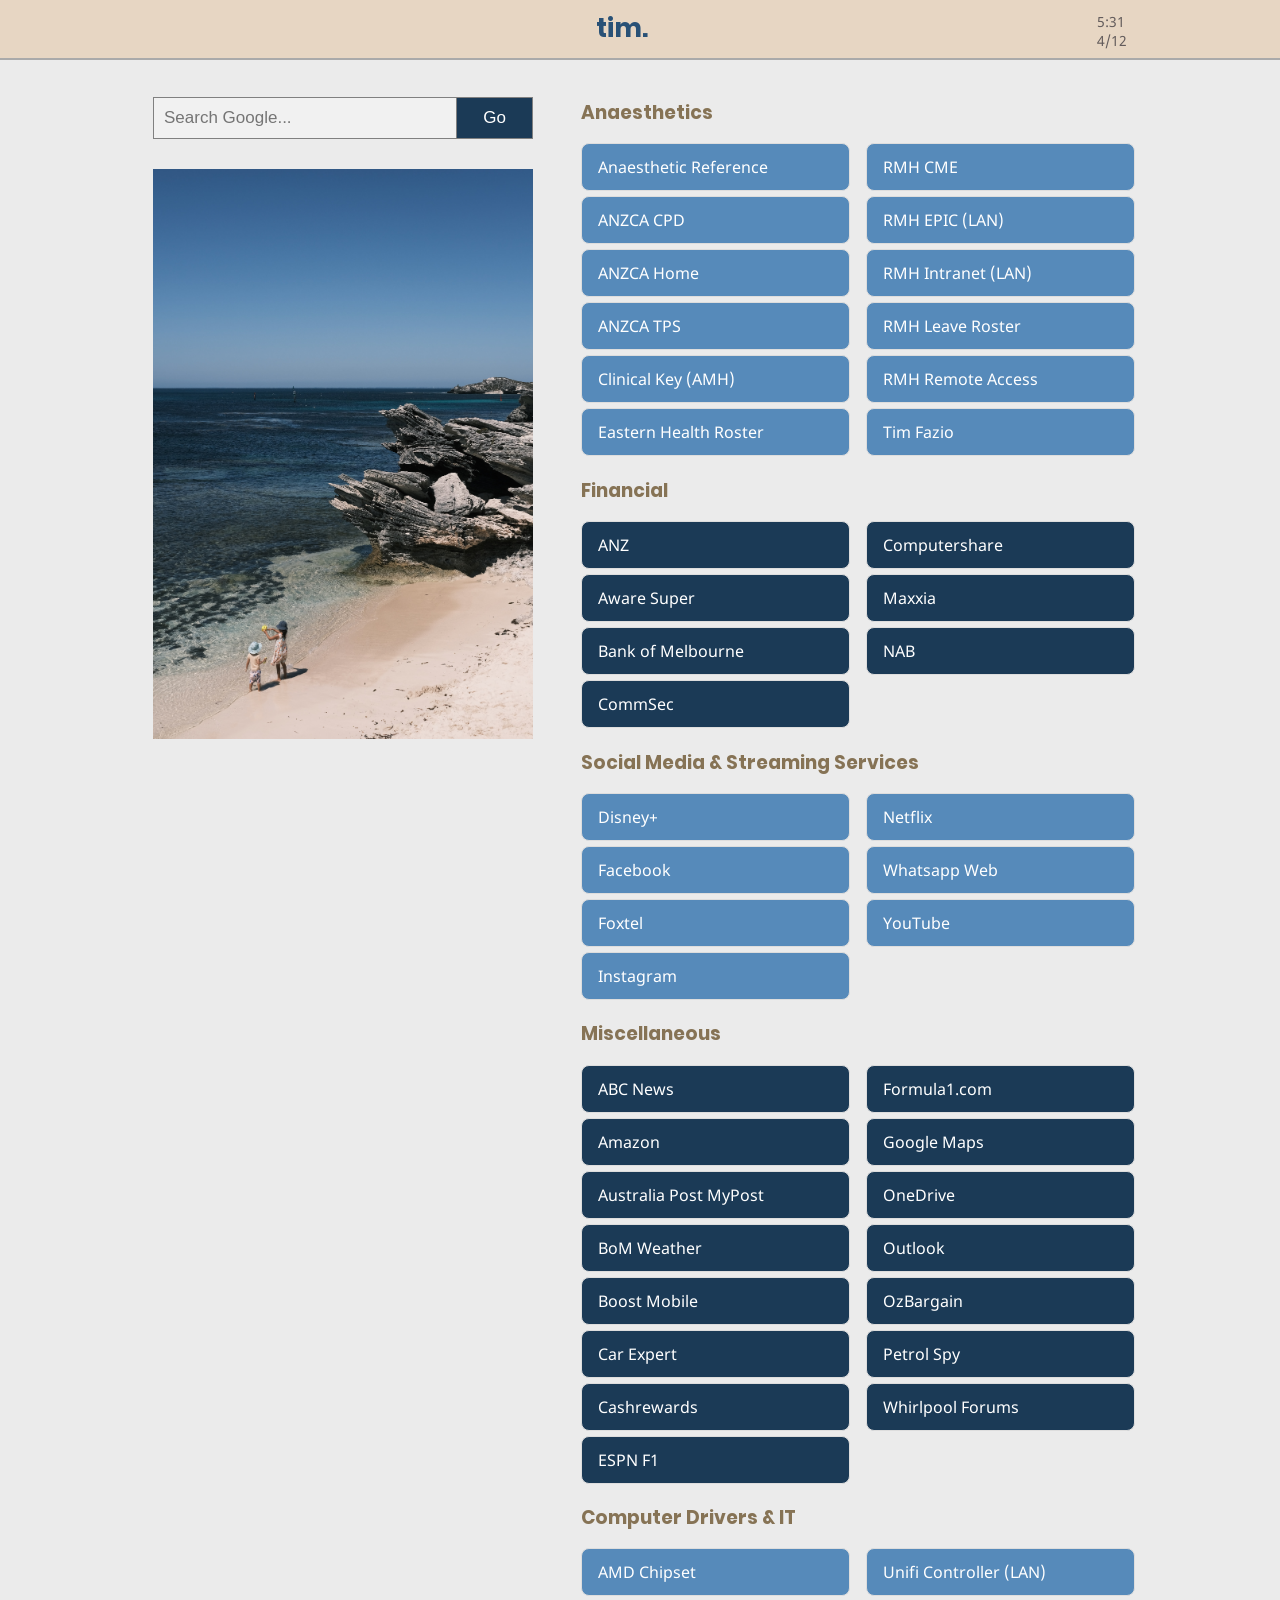
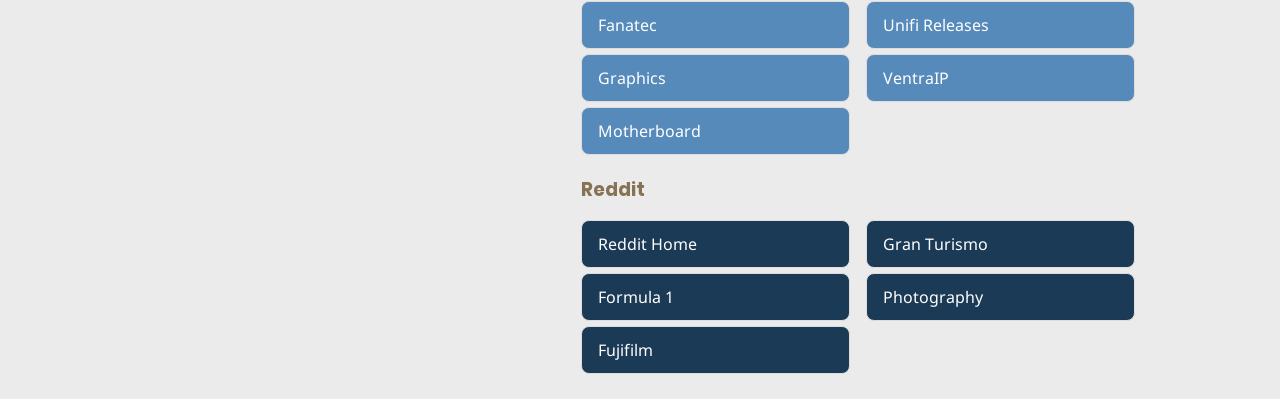
<file: tim_new_home.html>
<!doctype html>
<html>
  <head>
    <title>Tim's Home</title>
    <meta charset="utf-8">
    <meta name="viewport" content="width=device-width, initial-scale=1.0">
    <!-- Title for shortcut on ios home screen -->
    <meta name="apple-mobile-web-app-title" content="Tim's Home">

    <link rel="preload" href="fonts/noto-sans-v7-latin-regular.woff2" as="font" crossorigin="">
    <link rel="preload" href="fonts/noto-sans-v7-latin-700.woff2" as="font" crossorigin="">
    <link rel="preload" href="fonts/poppins-v5-latin-700.woff2" as="font" crossorigin="">

    <style>
      @font-face {font-family:'Noto Sans';font-style:normal;font-weight:400;font-display:fallback;src:local("Noto Sans"),local("NotoSans"),url(fonts/noto-sans-v7-latin-regular.woff2) format("woff2"),url(fonts/noto-sans-v7-latin-regular.woff) format("woff");}
      @font-face {font-family:'Noto Sans';font-style:normal;font-weight:700;font-display:fallback;src:local("Noto Sans Bold"),local("NotoSans-Bold"),url(fonts/noto-sans-v7-latin-700.woff2) format("woff2"),url(fonts/noto-sans-v7-latin-700.woff) format("woff");}
      @font-face {font-family:Poppins;font-style:normal;font-weight:700;font-display:fallback;src:local("Poppins Bold"),local("Poppins-Bold"),url(fonts/poppins-v5-latin-700.woff2) format("woff2"),url(fonts/poppins-v5-latin-700.woff) format("woff");}
      * {box-sizing: border-box;}
      .row::after {content: "";clear: both;display: table;}
      body {background-color: #EBEBEB;font-family: 'Noto Sans',sans-serif;padding: 40px 0 10px;-webkit-font-smoothing: antialiased;-moz-osx-font-smoothing: grayscale;}
      a {text-decoration: none;color: #2196F3;}
      h1, h2, h3, h4, h5 {font-family: Poppins,sans-serif;font-weight: 700;line-height: 1.2em;color: #867355;}
      .headerbar {background: #e7d6c3;color: #FFFFFF;border-bottom: 2px solid #AAAAAA;line-height: 30px;position: fixed;top: 0;left: 0;right: 0;z-index: 1000;}
      .spacer {font-size: 0.9em;padding: 8px 20px;color: #FFFFFF;float: left;line-height: 1.3;}
      .site-name {vertical-align: top;margin: 8px 10px;text-align: center;font-family:Poppins,sans-serif;color: #295176;font-size: 26px;font-weight: normal;line-height: 30px;}
      .time {font-size: 0.9em;padding: 8px 8px;color: #635c5c;float: right;line-height: 1.3;}
      #pageWrap {max-width: 1000px;margin: auto;padding: 35px 5px;}
      /* Responsive code below */
      .left {float: left;width: 40%; text-align: center;padding: 14px 8px;}
      .main {float: left;width: 60%; padding: 0px 0px 20px 40px;}
      .picLeft {display: block;}
      .picMain {display: none;}
      /* Use a media query to add a breakpoint at 800px: */
      @media screen and (max-width: 1000px) {
        .left, .main {width: 100%; /* The width is 100%, when the viewport is 800px or smaller */}
        .main {padding: 0px 0px 20px 0px;}
        .picLeft {display: none;}
        .picMain {display: block;}
      }
      .kids {width: 100%;max-width: 1000px;margin: auto;margin-top: 30px;}
      form.styledForm input[type=text] {padding: 10px;font-size: 17px;border: 1px solid grey;float: left;width: 80%;background: #f1f1f1;}
      form.styledForm button {float: left;width: 20%;padding: 10px;background: #1b3a56;color: white;font-size: 17px;border: 1px solid grey;border-left: none;cursor: pointer;}
      form.styledForm button:hover {background: #568aba;}
      form.styledForm::after {content: "";clear: both;display: table;}
      .btn1 {width: 100%;text-align: left;background-color: #568aba; border: 1px solid #DDDDDD; border-radius: 8px;color: white;padding: 12px 16px;font-size: 16px;margin-bottom: 5px;cursor: pointer;font-family: 'Noto Sans',sans-serif;}
      .btn2 {width: 100%;text-align: left;background-color: #1b3a56; border: 1px solid #DDDDDD; border-radius: 8px;color: white;padding: 12px 16px;font-size: 16px;margin-bottom: 5px;cursor: pointer;font-family: 'Noto Sans',sans-serif;}
    </style>
  </head>

  <body onload="startTime()">
    <header class="headerbar">
      <div style="max-width: 1000px;margin: auto;padding: 5px 5px;">
      <span id="displayTime" class="time"></span>
      <div class="site-name">tim.</div>
      </div>
    </header>
    <div id="pageWrap">

      <div class="left">
        <form action="https://www.google.com/search" method="get" class="styledForm">
          <input type="text" name="q" placeholder="Search Google..." class="google">
          <button type="submit" value="search">Go</button>
        </form>

        <img src="Kids.jpg?v=2" alt="Kids" class="kids picLeft">
      </div>

      <div class="main" id="decideColumns">
        <h3>Anaesthetics</h3>
        <div id="anaes">
          <button class="btn1" onclick="window.location.href='https://www.anaesthetic-reference.com.au/';">Anaesthetic Reference</button><br>
          <button class="btn1" onclick="window.location.href='https://cpd.anzca.edu.au/';">ANZCA CPD</button><br>
          <button class="btn1" onclick="window.location.href='https://www.anzca.edu.au/';">ANZCA Home</button><br>
          <button class="btn1" onclick="window.location.href='https://tps.anzca.edu.au/';">ANZCA TPS</button><br>
          <button class="btn1" onclick="window.location.href='https://login.ezproxy.anzca.edu.au/login?qurl=https://www.clinicalkey.com.au%2f#!/browse/drugs';">Clinical Key (AMH)</button><br>
          <button class="btn1" onclick="window.location.href='https://easth.allocate-cloud.com.au/EASTHProd/EmployeeOnlineMobile/#/login';">Eastern Health Roster</button><br>
          <button class="btn1" onclick="window.location.href='https://www.rmhcme.org/userlogin.aspx';">RMH CME</button><br>
          <button class="btn1" onclick="window.location.href='https://epicprod.mh.org.au/';">RMH EPIC (LAN)</button><br>
          <button class="btn1" onclick="window.location.href='http://intranet.mh.org.au/w2/i2';">RMH Intranet (LAN)</button><br>
          <button class="btn1" onclick="window.location.href='http://27.131.79.14/fmi/webd#AnaestheticRosteringWeb';">RMH Leave Roster</button><br>
          <button class="btn1" onclick="window.location.href='http://remotedocs.mh.org.au/';">RMH Remote Access</button><br>
          <button class="btn1" onclick="window.location.href='http://timfazio.com/med/';">Tim Fazio</button>
        </div>
        <h3>Financial</h3>
        <div id="financial">
          <button class="btn2" onclick="window.location.href='https://login.anz.com/internetbanking';">ANZ</button><br>
          <button class="btn2" onclick="window.location.href='https://login.aware.com.au/';">Aware Super</button><br>
          <button class="btn2" onclick="window.location.href='https://ibanking.bankofmelbourne.com.au/ibank/loginPage.action';">Bank of Melbourne</button><br>
          <button class="btn2" onclick="window.location.href='https://www2.commsec.com.au/Public/HomePage/HomePrivate.aspx';">CommSec</button><br>
          <button class="btn2" onclick="window.location.href='https://www-au.computershare.com/Investor/#Home';">Computershare</button><br>
          <button class="btn2" onclick="window.location.href='https://securemaxxia.com.au/SecureMaxxia/Login.aspx';">Maxxia</button><br>
          <button class="btn2" onclick="window.location.href='https://ib.nab.com.au/nabib/index.jsp';">NAB</button>
        </div>
        <h3>Social Media & Streaming Services</h3>
        <div id="social">
          <button class="btn1" onclick="window.location.href='https://www.disneyplus.com/en-gb/home';">Disney&plus;</button><br>
          <button class="btn1" onclick="window.location.href='https://www.facebook.com/home.php';">Facebook</button><br>
          <button class="btn1" onclick="window.location.href='https://watch.foxtel.com.au/app/#/live/sps';">Foxtel</button><br>
          <button class="btn1" onclick="window.location.href='https://www.instagram.com';">Instagram</button><br>
          <button class="btn1" onclick="window.location.href='https://www.netflix.com/au/';">Netflix</button><br>
          <button class="btn1" onclick="window.location.href='https://web.whatsapp.com/';">Whatsapp Web</button><br>
          <button class="btn1" onclick="window.location.href='https://www.youtube.com/';">YouTube</button>
        </div>
        <h3>Miscellaneous</h3>
        <div id="misc">
          <button class="btn2" onclick="window.location.href='https://www.abc.net.au/news';">ABC News</button><br>
          <button class="btn2" onclick="window.location.href='https://www.amazon.com.au/';">Amazon</button><br>
          <button class="btn2" onclick="window.location.href='https://auspost.com.au/auth/login';">Australia Post MyPost</button><br>
          <button class="btn2" onclick="window.location.href='http://www.bom.gov.au/vic/forecasts/melbourne.shtml';">BoM Weather</button><br>
          <button class="btn2" onclick="window.location.href='https://myaccount.boost.com.au/home';">Boost Mobile</button><br>
          <button class="btn2" onclick="window.location.href='https://www.carexpert.com.au/';">Car Expert</button><br>
          <button class="btn2" onclick="window.location.href='https://www.cashrewards.com.au/';">Cashrewards</button><br>
          <button class="btn2" onclick="window.location.href='https://www.espn.com.au/f1/';">ESPN F1</button><br>
          <button class="btn2" onclick="window.location.href='https://www.formula1.com/';">Formula1.com</button><br>
          <button class="btn2" onclick="window.location.href='https://www.google.com.au/maps';">Google Maps</button><br>
          <button class="btn2" onclick="window.location.href='https://onedrive.live.com/';">OneDrive</button><br>
          <button class="btn2" onclick="window.location.href='https://outlook.live.com/';">Outlook</button><br>
          <button class="btn2" onclick="window.location.href='https://www.ozbargain.com.au/';">OzBargain</button><br>
          <button class="btn2" onclick="window.location.href='https://petrolspy.com.au/map/latlng/-37.795/145.035';">Petrol Spy</button><br>
          <button class="btn2" onclick="window.location.href='https://forums.whirlpool.net.au/';">Whirlpool Forums</button>
        </div>
        <h3>Computer Drivers & IT</h3>
        <div id="drivers">
          <button class="btn1" onclick="window.location.href='https://www.amd.com/en/support/chipsets/amd-socket-am5/b650';">AMD Chipset</button><br>
          <button class="btn1" onclick="window.location.href='https://fanatec.com/eu-en/driver';">Fanatec</button><br>
          <button class="btn1" onclick="window.location.href='https://www.nvidia.com/en-us/geforce/drivers/';">Graphics</button><br>
          <button class="btn1" onclick="window.location.href='https://rog.asus.com/motherboards/rog-strix/rog-strix-b650e-i-gaming-wifi-model/helpdesk_download/';">Motherboard</button><br>
          <button class="btn1" onclick="window.location.href='https://192.168.1.1/';">Unifi Controller (LAN)</button><br>
          <button class="btn1" onclick="window.location.href='https://community.ui.com/releases';">Unifi Releases</button><br>
          <button class="btn1" onclick="window.location.href='https://vip.ventraip.com.au/my-services/hosting';">VentraIP</button>
        </div>
        <h3>Reddit</h3>
        <div id="reddit">
          <button class="btn2" onclick="window.location.href='https://www.reddit.com/';">Reddit Home</button><br>
          <button class="btn2" onclick="window.location.href='https://www.reddit.com/r/formula1/';">Formula 1</button><br>
          <button class="btn2" onclick="window.location.href='https://www.reddit.com/r/fujifilm/';">Fujifilm</button><br>
          <button class="btn2" onclick="window.location.href='https://www.reddit.com/r/granturismo/';">Gran Turismo</button><br>
          <button class="btn2" onclick="window.location.href='https://www.reddit.com/r/photography/';">Photography</button>
        </div>

        <img src="Kids.jpg?v=2" alt="Kids" class="kids picMain">
      </div>

    </div>

    <script>
    // Columns based on width of page
    var getMain = document.getElementById("decideColumns");
    var width = getMain.offsetWidth;
    console.log("Width: " + width + "px");
    // setting initial column count
    if (width > 480){
      document.getElementById('anaes').style.columnCount = 2;
      document.getElementById('financial').style.columnCount = 2;
      document.getElementById('social').style.columnCount = 2;
      document.getElementById('misc').style.columnCount = 2;
      document.getElementById('drivers').style.columnCount = 2;
      document.getElementById('reddit').style.columnCount = 2;
    } else {
      document.getElementById('anaes').style.columnCount = 1;
      document.getElementById('financial').style.columnCount = 1;
      document.getElementById('social').style.columnCount = 1;
      document.getElementById('misc').style.columnCount = 1;
      document.getElementById('drivers').style.columnCount = 1;
      document.getElementById('reddit').style.columnCount = 1;
    }
    
    if (window.addEventListener) {  // all browsers except IE before version 9
      window.addEventListener ("resize", onResizeEvent, true);
    } else {
      if (window.attachEvent) {   // IE before version 9
        window.attachEvent("onresize", onResizeEvent);
      }
    }
    
    function onResizeEvent() {
      newMain = document.getElementById("decideColumns");
      newWidth = newMain.offsetWidth;
      if(newWidth != width){
        width = newWidth;
        console.log(width);
        if (width > 500){
          document.getElementById('anaes').style.columnCount = 2;
          document.getElementById('financial').style.columnCount = 2;
          document.getElementById('social').style.columnCount = 2;
          document.getElementById('misc').style.columnCount = 2;
          document.getElementById('drivers').style.columnCount = 2;
          document.getElementById('reddit').style.columnCount = 2;
        } else {
          document.getElementById('anaes').style.columnCount = 1;
          document.getElementById('financial').style.columnCount = 1;
          document.getElementById('social').style.columnCount = 1;
          document.getElementById('misc').style.columnCount = 1;
          document.getElementById('drivers').style.columnCount = 1;
          document.getElementById('reddit').style.columnCount = 1;
        }
      }
    }

    function startTime() {
      const today = new Date();
      let h = today.getHours();
      let m = today.getMinutes();
      let d = today.getDate();
      let mo = today.getMonth() + 1;
      m = checkTime(m);
      if (h == 0) {
        h = 12
      } else if (h > 12) {
        h = h - 12;
      }
      document.getElementById('displayTime').innerHTML =  h + ":" + m + "<br>" + d + "&#47;" + mo;
      setTimeout(startTime, 1000);
    }

    function checkTime(i) {
      if (i < 10) {i = "0" + i};  // add zero in front of numbers < 10
      return i;
    }
    </script>
  </body>
</html>
</file>
